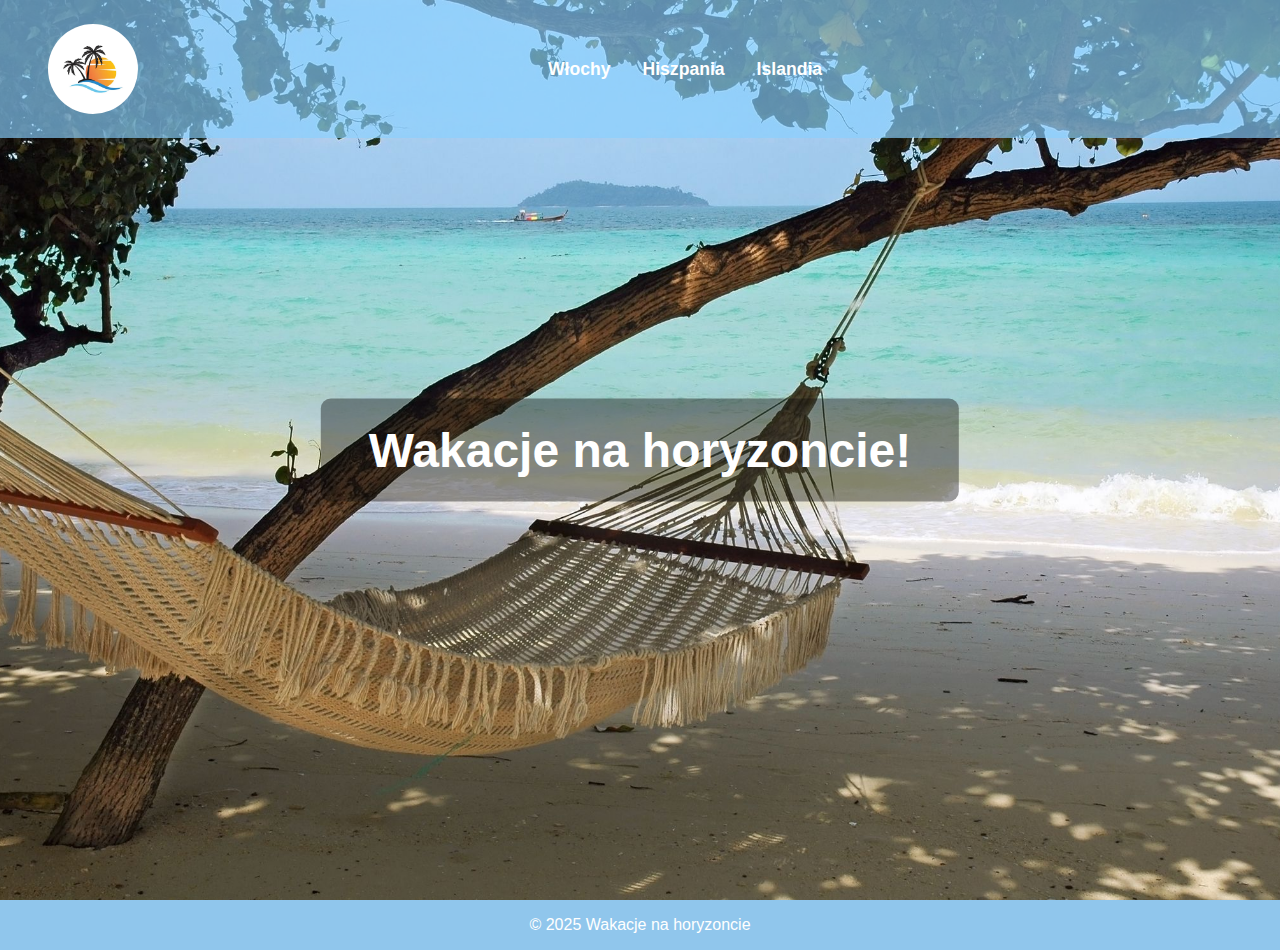
<file: index.html>
<!DOCTYPE html>
<html lang="pl">

<head>
    <meta charset="UTF-8">
    <meta name="viewport" content="width=device-width, initial-scale=1.0">
    <title>Moje propozycje wakacyjncyh wyjazdów </title>
    <meta name="description" content="Propozycje wakacyjnych wyjazdów do Włoch, Hiszpanii i Islandii.">
    <link rel="stylesheet" href="style.css">
</head>
<body>
    <header class="mainHeader">
      <nav>
        <div class="logo">
          <img src="zdjecia/logo.jpg" alt="logo">
        </div>
        <ul class="nav-links">
          <li><a href="wlochy.html">Włochy</a></li>
          <li><a href="hiszpania.html">Hiszpania</a></li>
          <li><a href="islandia.html">Islandia</a></li>
        </ul>
      </nav>
      <div class="header-content">
        <h1>Wakacje na horyzoncie!</h1>
      </div>
    </header>
  
    <footer>
      <p>&copy; 2025 Wakacje na horyzoncie</p>
    </footer>
  </body>
  </html>
</file>
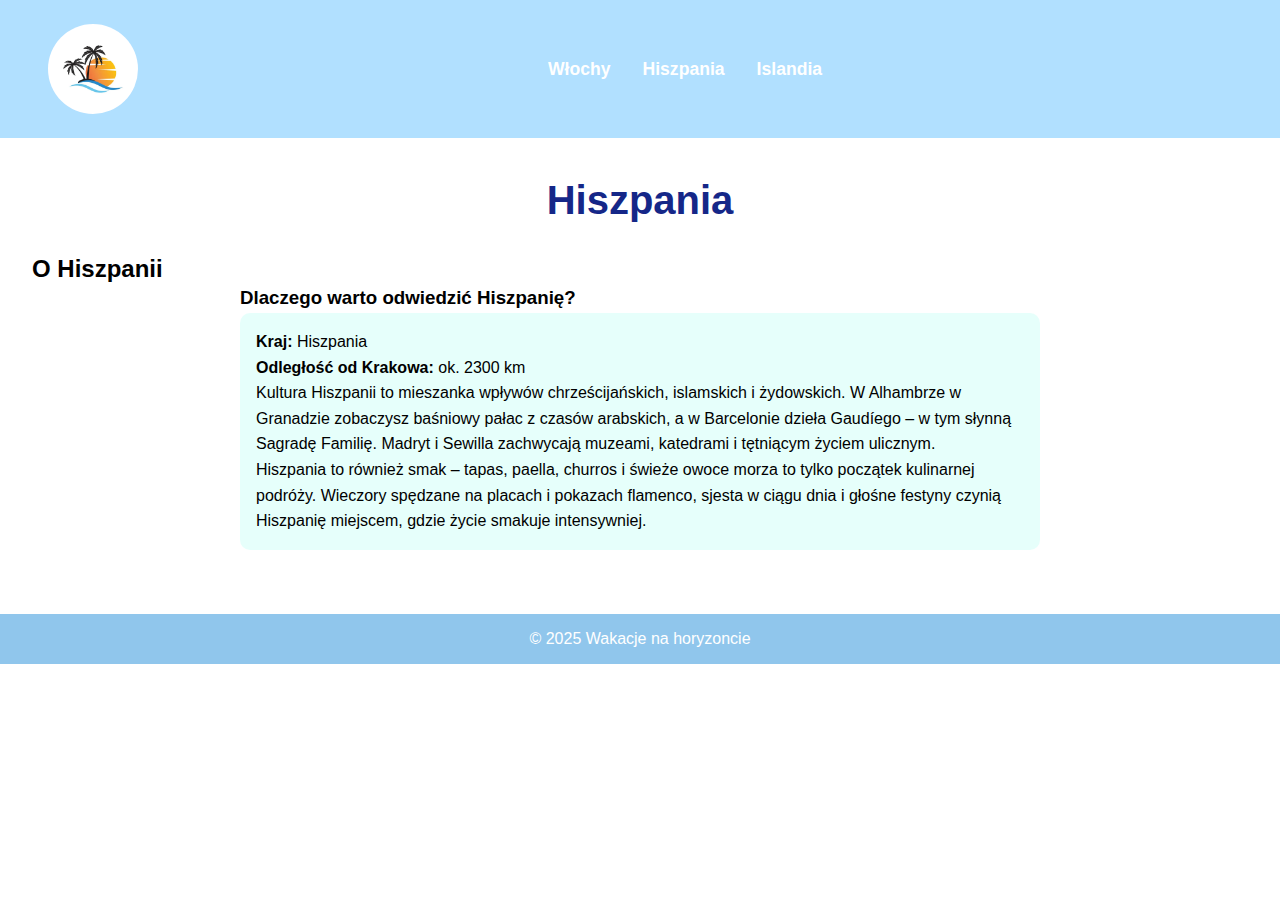
<file: hiszpania.html>
<!DOCTYPE html>
<html lang="pl">

<head>
    <meta charset="UTF-8">
    <meta name="viewport" content="width=device-width, initial-scale=1.0">
    <title>Hiszpania</title>
    <link rel="stylesheet" href="style.css">
</head>

<body>
    <header class="page-header">
        <nav>
            <a href="index.html" class="logo">
                <img src="zdjecia/logo.jpg" alt="Logo">
            </a>
            <ul class="nav-links">
                <li><a href="wlochy.html">Włochy</a></li>
                <li><a href="hiszpania.html">Hiszpania</a></li>
                <li><a href="islandia.html">Islandia</a></li>
            </ul>
        </nav>
        <h1>Hiszpania</h1>
    </header>

    <main>
        <section>
            <h2>O Hiszpanii</h2>
            <article>
                <h3>Dlaczego warto odwiedzić Hiszpanię?</h3>
                <div class="card">
                    <p><strong>Kraj:</strong> Hiszpania</p>
                    <p><strong>Odległość od Krakowa:</strong> ok. 2300 km</p>
                    <p>
                        Kultura Hiszpanii to mieszanka wpływów chrześcijańskich, islamskich i żydowskich. W Alhambrze w Granadzie zobaczysz baśniowy pałac z czasów arabskich,
                        a w Barcelonie dzieła Gaudíego – w tym słynną Sagradę Familię. Madryt i Sewilla zachwycają muzeami, katedrami i tętniącym życiem ulicznym.
                    </p>
                    <p>
                        Hiszpania to również smak – tapas, paella, churros i świeże owoce morza to tylko początek kulinarnej podróży. Wieczory spędzane na placach
                        i pokazach flamenco, sjesta w ciągu dnia i głośne festyny czynią Hiszpanię miejscem, gdzie życie smakuje intensywniej.
                    </p>
                </div>
            </article>
        </section>
    </main>

    <footer>
        <p>&copy; 2025 Wakacje na horyzoncie</p>
    </footer>
</body>

</html>
</file>
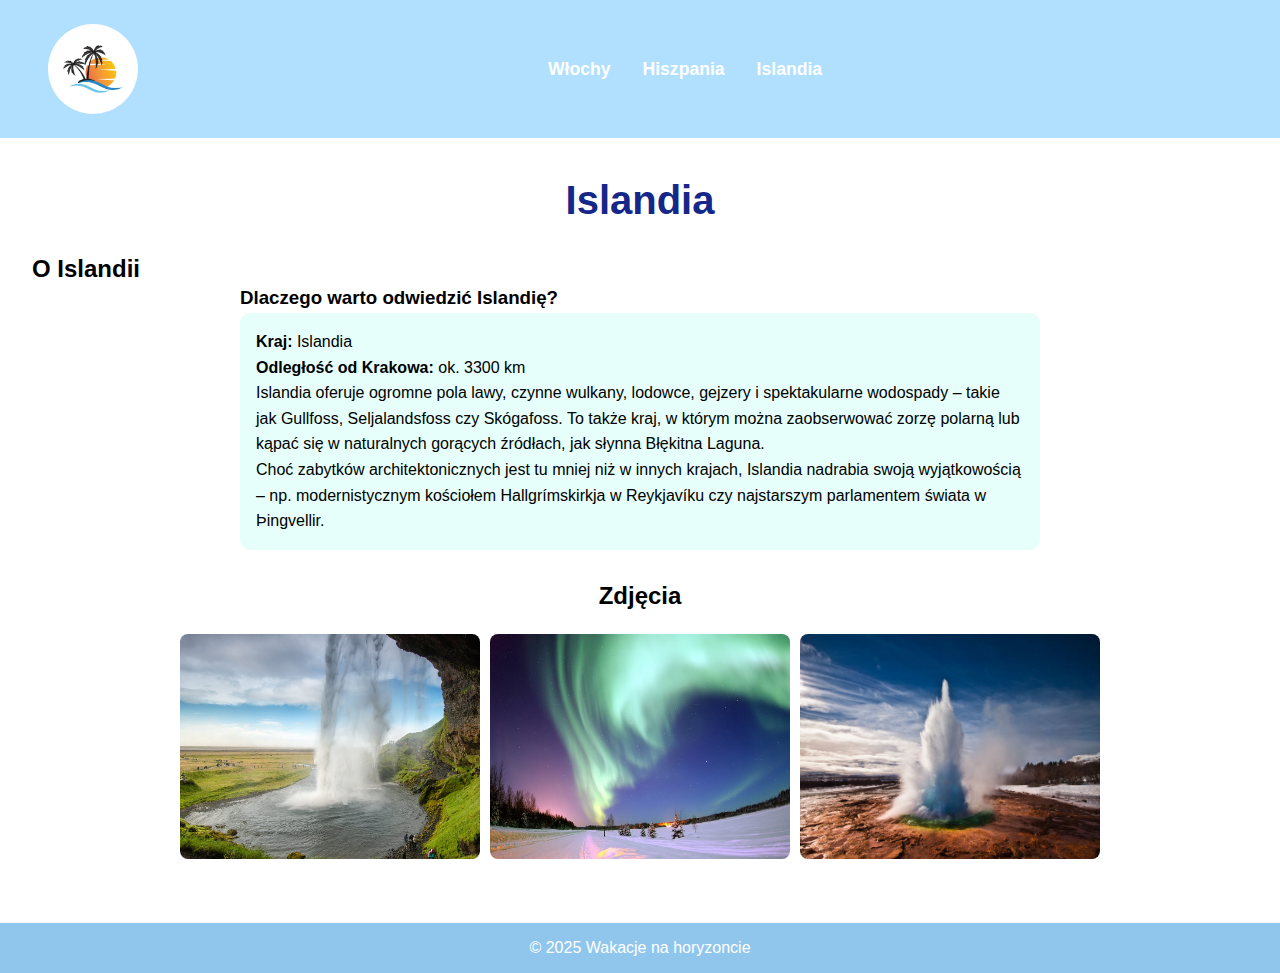
<file: islandia.html>
<!DOCTYPE html>
<html lang="pl">

<head>
    <meta charset="UTF-8">
    <meta name="viewport" content="width=device-width, initial-scale=1.0">
    <title>Islandia</title>
    <link rel="stylesheet" href="style.css">
</head>

<body>
    <header class="page-header">
        <nav>
            <a href="index.html" class="logo">
                <img src="zdjecia/logo.jpg" alt="Logo">
            </a>
            <ul class="nav-links">
                <li><a href="wlochy.html">Włochy</a></li>
                <li><a href="hiszpania.html">Hiszpania</a></li>
                <li><a href="islandia.html">Islandia</a></li>
            </ul>
        </nav>
        <h1>Islandia</h1>
    </header>

    <main>
        <section>
            <h2>O Islandii</h2>
            <article>
                <h3>Dlaczego warto odwiedzić Islandię?</h3>
                <div class="card">
                    <p><strong>Kraj:</strong> Islandia</p>
                    <p><strong>Odległość od Krakowa:</strong> ok. 3300 km</p>
                    <p>
                        Islandia oferuje ogromne pola lawy, czynne wulkany, lodowce, gejzery i spektakularne wodospady – takie jak Gullfoss, Seljalandsfoss czy Skógafoss.
                        To także kraj, w którym można zaobserwować zorzę polarną lub kąpać się w naturalnych gorących źródłach, jak słynna Błękitna Laguna.
                    </p>
                    <p>
                        Choć zabytków architektonicznych jest tu mniej niż w innych krajach, Islandia nadrabia swoją wyjątkowością – np. modernistycznym kościołem Hallgrímskirkja
                        w Reykjavíku czy najstarszym parlamentem świata w Þingvellir.
                    </p>
                </div>
            </article>
        </section>

        <section class="gallery">
            <h2>Zdjęcia</h2>
            <div class="gallery-container">
                <img src="zdjecia/wodospad.jpg" alt="Wodospad w Islandii">
                <img src="zdjecia/zorza.jpg" alt="Zorza polarna">
                <img src="zdjecia/gejzer.jpg" alt="Gejzer">
            </div>
        </section>
    </main>

    <footer>
        <p>&copy; 2025 Wakacje na horyzoncie</p>
    </footer>
</body>

</html>
</file>
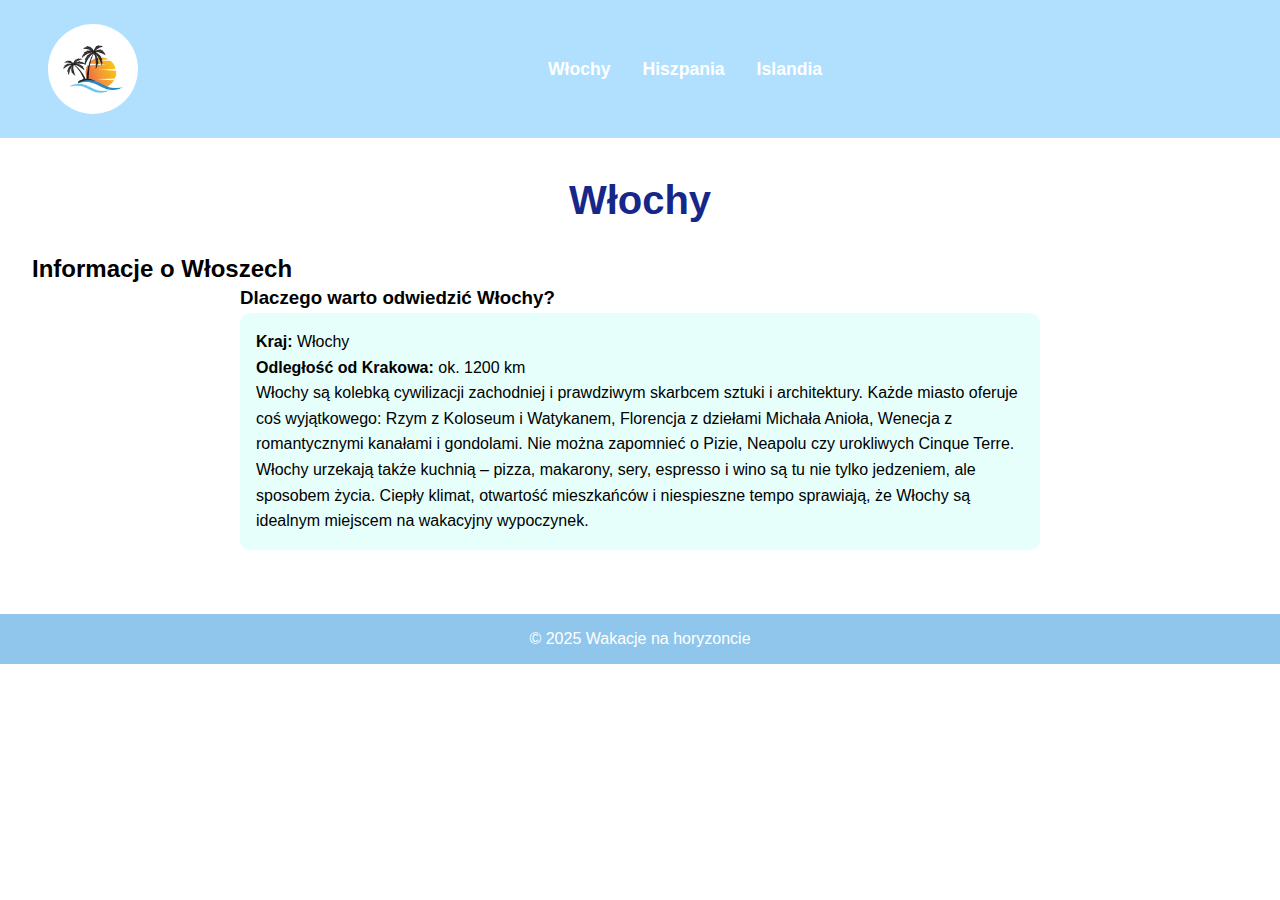
<file: wlochy.html>
<!DOCTYPE html>
<html lang="pl">

<head>
    <meta charset="UTF-8" />
    <meta name="viewport" content="width=device-width, initial-scale=1.0" />
    <title>Włochy</title>
    <link rel="stylesheet" href="style.css" />
</head>

<body>
    <header class="page-header">
        <nav>
            <a href="index.html" class="logo">
                <img src="zdjecia/logo.jpg" alt="Logo">
            </a>

            <ul class="nav-links">
                <li><a href="wlochy.html">Włochy</a></li>
                <li><a href="hiszpania.html">Hiszpania</a></li>
                <li><a href="islandia.html">Islandia</a></li>
            </ul>
        </nav>
        <h1>Włochy</h1>
    </header>

    <main>
        <section>
            <h2>Informacje o Włoszech</h2>
            <article>
                <h3>Dlaczego warto odwiedzić Włochy?</h3>

                <div class="card">
                    <p><strong>Kraj:</strong> Włochy</p>
                    <p><strong>Odległość od Krakowa:</strong> ok. 1200 km</p>
                    <p>Włochy są kolebką cywilizacji zachodniej i prawdziwym skarbcem sztuki i architektury. Każde
                        miasto
                        oferuje coś wyjątkowego: Rzym z Koloseum i Watykanem, Florencja z dziełami Michała Anioła,
                        Wenecja z
                        romantycznymi kanałami i gondolami. Nie można zapomnieć o Pizie, Neapolu czy urokliwych Cinque
                        Terre.

                        Włochy urzekają także kuchnią – pizza, makarony, sery, espresso i wino są tu nie tylko
                        jedzeniem,
                        ale sposobem życia. Ciepły klimat, otwartość mieszkańców i niespieszne tempo sprawiają, że
                        Włochy są
                        idealnym miejscem na wakacyjny wypoczynek.</p>
                </div>
            </article>
        </section>
    </main>

    <footer>
        <p>&copy; 2025 Wakacje na horyzoncie</p>
    </footer>
</body>

</html>
</file>
<file: style.css>
* {
    margin: 0;
    padding: 0;
    box-sizing: border-box;
}

body,
html {
    height: 100%;
    font-family: 'Arial', sans-serif;
}

.mainHeader {
    background-image: url('zdjecia/tlo.jpg');
    background-size: cover;
    background-position: center;
    height: 100vh;
    color: white;
    position: relative;
}

nav {
    display: flex;
    justify-content: space-between;
    align-items: center;
    padding: 1.5em 3em;
    background-color: rgba(138, 208, 255, 0.664);
}

.logo {
    display: flex;
    align-items: center;
    gap: 10px;
}

.logo img {
    width: 90px;
    height: 90px;
    border-radius: 50%;
    object-fit: cover;

}

.nav-links {
    list-style: none;
    display: flex;
    justify-content: center;
    gap: 3em;
    flex: 1;
    /* zajmuje całe dostępne miejsce */
    gap: 2em;
}

.nav-links a {
    color: white;
    text-decoration: none;
    font-weight: bold;
    font-size: 1.1em;
}

.header-content {
    position: absolute;
    top: 50%;
    left: 50%;
    transform: translate(-50%, -50%);
    text-align: center;
}

.header-content h1 {
    font-size: 3em;
    background-color: rgba(8, 8, 8, 0.4);
    padding: 0.5em 1em;
    border-radius: 10px;
}
.page-header h1 {
    text-align: center;
    font-size: 2.5em;
    margin-top: 1em;
    color: #152788;
  }
  
main {
    padding: 2em;
  }
  
 section {
    margin-bottom: 2em;
  }
  .card{
    background-color: rgba(162, 255, 239, 0.267);
    border-radius: 10px;
    padding: 1em;
  }
  
  article {
    max-width: 800px;
    margin: 0 auto;
    line-height: 1.6;
  }
  .gallery {
    margin-top: 2em;
  }
  
  .gallery h2 {
    text-align: center;
    margin-bottom: 1em;
  }
  
  .gallery-container {
    display: flex;
    flex-wrap: wrap;
    gap: 10px;
    justify-content: center;
  }
  
  .gallery-container img {
    width: 100%;
    max-width: 300px;
    border-radius: 8px;
  }

footer {
    background-color: #90c6ec;
    color: white;
    text-align: center;
    padding: 1em;
    position: relative;
  }
</file>
